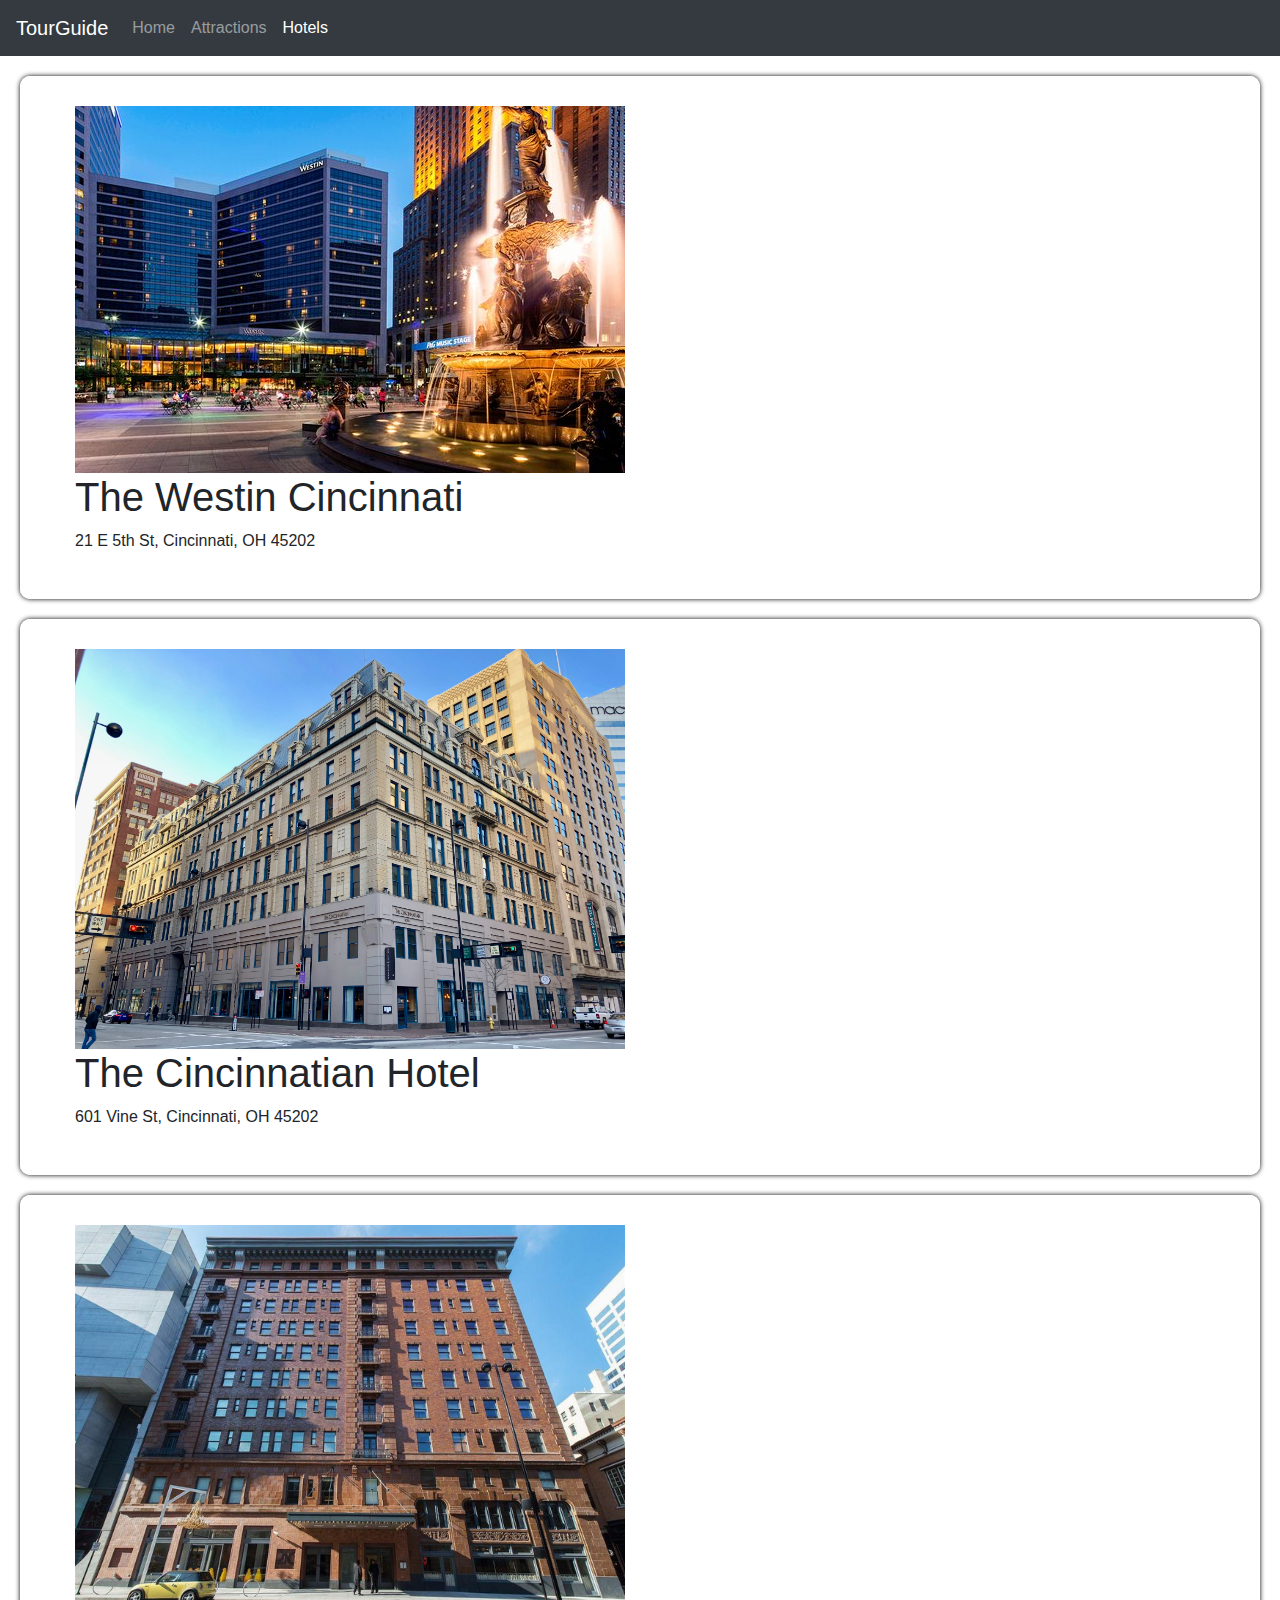
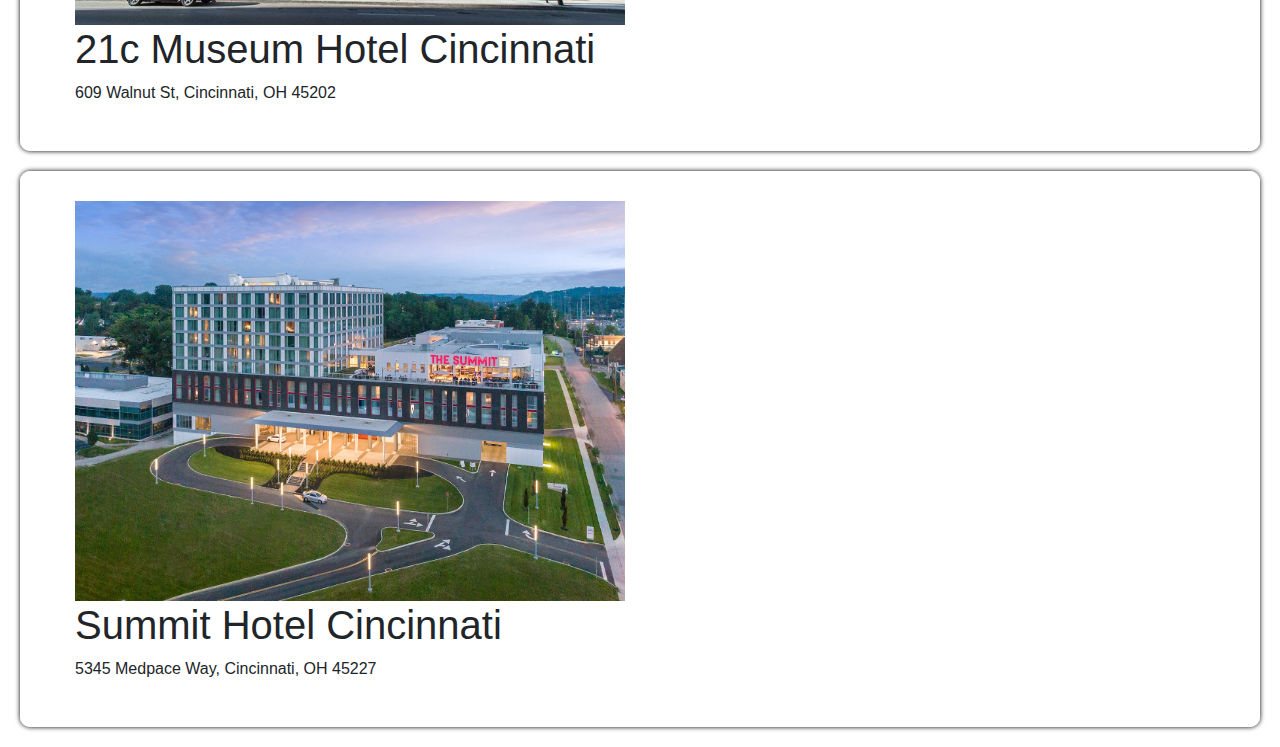
<file: src/html/hotels/hotels.html>
<!DOCTYPE html>
<html lang="en">
    <head>
        <meta charset="UTF-8">
        <meta name="viewport" content="width=device-width, initial-scale=1.0">
        <title>TourGuide - Hotels</title>
        <link rel="stylesheet" href="..\..\css\style.css">
        <link rel="stylesheet" href="https://cdn.jsdelivr.net/npm/bootstrap@4.3.1/dist/css/bootstrap.min.css" integrity="sha384-ggOyR0iXCbMQv3Xipma34MD+dH/1fQ784/j6cY/iJTQUOhcWr7x9JvoRxT2MZw1T" crossorigin="anonymous">
    </head>
  <body>

  <nav class="navbar navbar-expand-lg navbar-dark bg-dark">
      <a class="navbar-brand" href="#">TourGuide</a>
      <button class="navbar-toggler" type="button" data-toggle="collapse" data-target="#navbarNavAltMarkup" aria-controls="navbarNavAltMarkup" aria-expanded="false" aria-label="Toggle navigation">
          <span class="navbar-toggler-icon"></span>
      </button>
      <div class="collapse navbar-collapse" id="navbarNavAltMarkup">
          <div class="navbar-nav">
              <a class="nav-item nav-link" href="..\..\..\index.html">Home</a>
              <a class="nav-item nav-link" href="..\attractions\attractions.html">Attractions</a>
              <a class="nav-item nav-link active" href="#">Hotels</a>
          </div>
      </div>
  </nav>

  <div class="location">
    <dl style="text-indent:25px;">
        <div class="left">
            <dt>
                <img src="fountain-square-view.jpg" alt="Fountain Square View of The Westin">
            </dt>
        </div>

        <div class="right">
            <dd>
                <h1>The Westin Cincinnati</h1>
                <p>21 E 5th St, Cincinnati, OH 45202</p>
            </dd>
        </div>
    </dl>
</div>
        <div class="location">
      <dl style="text-indent:25px;">
          <div class="left">
              <dt>
                  <img src="thecincinnatianhotel.jpg" alt="Cincinnatian Hotel"style="width:550px;height:400px;>
              </dt>
          </div>

          <div class="right">
              <dd>
                  <h1>The Cincinnatian Hotel</h1>
                  <p>601 Vine St, Cincinnati, OH 45202</p>
              </dd>
          </div>
      </dl>
  </div>
  <div class="location">
      <dl style="text-indent:25px;">
          <div class="left">
              <dt>
                  <img src="21cmuseum.jpg" alt="Museum Hotel"style="width:550px;height:400px;>
              </dt>
          </div>

          <div class="right">
              <dd>
                  <h1>21c Museum Hotel Cincinnati</h1>
                  <p>609 Walnut St, Cincinnati, OH 45202</p>
              </dd>
          </div>
      </dl>
  </div>
  <div class="location">
      <dl style="text-indent:25px;">
          <div class="left">
              <dt>
                  <img src="summit.jpg" alt="Summit Hotel"style="width:550px;height:400px;>
              </dt>
          </div>

          <div class="right">
              <dd>
                  <h1>Summit Hotel Cincinnati</h1>
                  <p>5345 Medpace Way, Cincinnati, OH 45227</p>
              </dd>
          </div>
      </dl>
  </div>

  </body>
</html>
</file>
